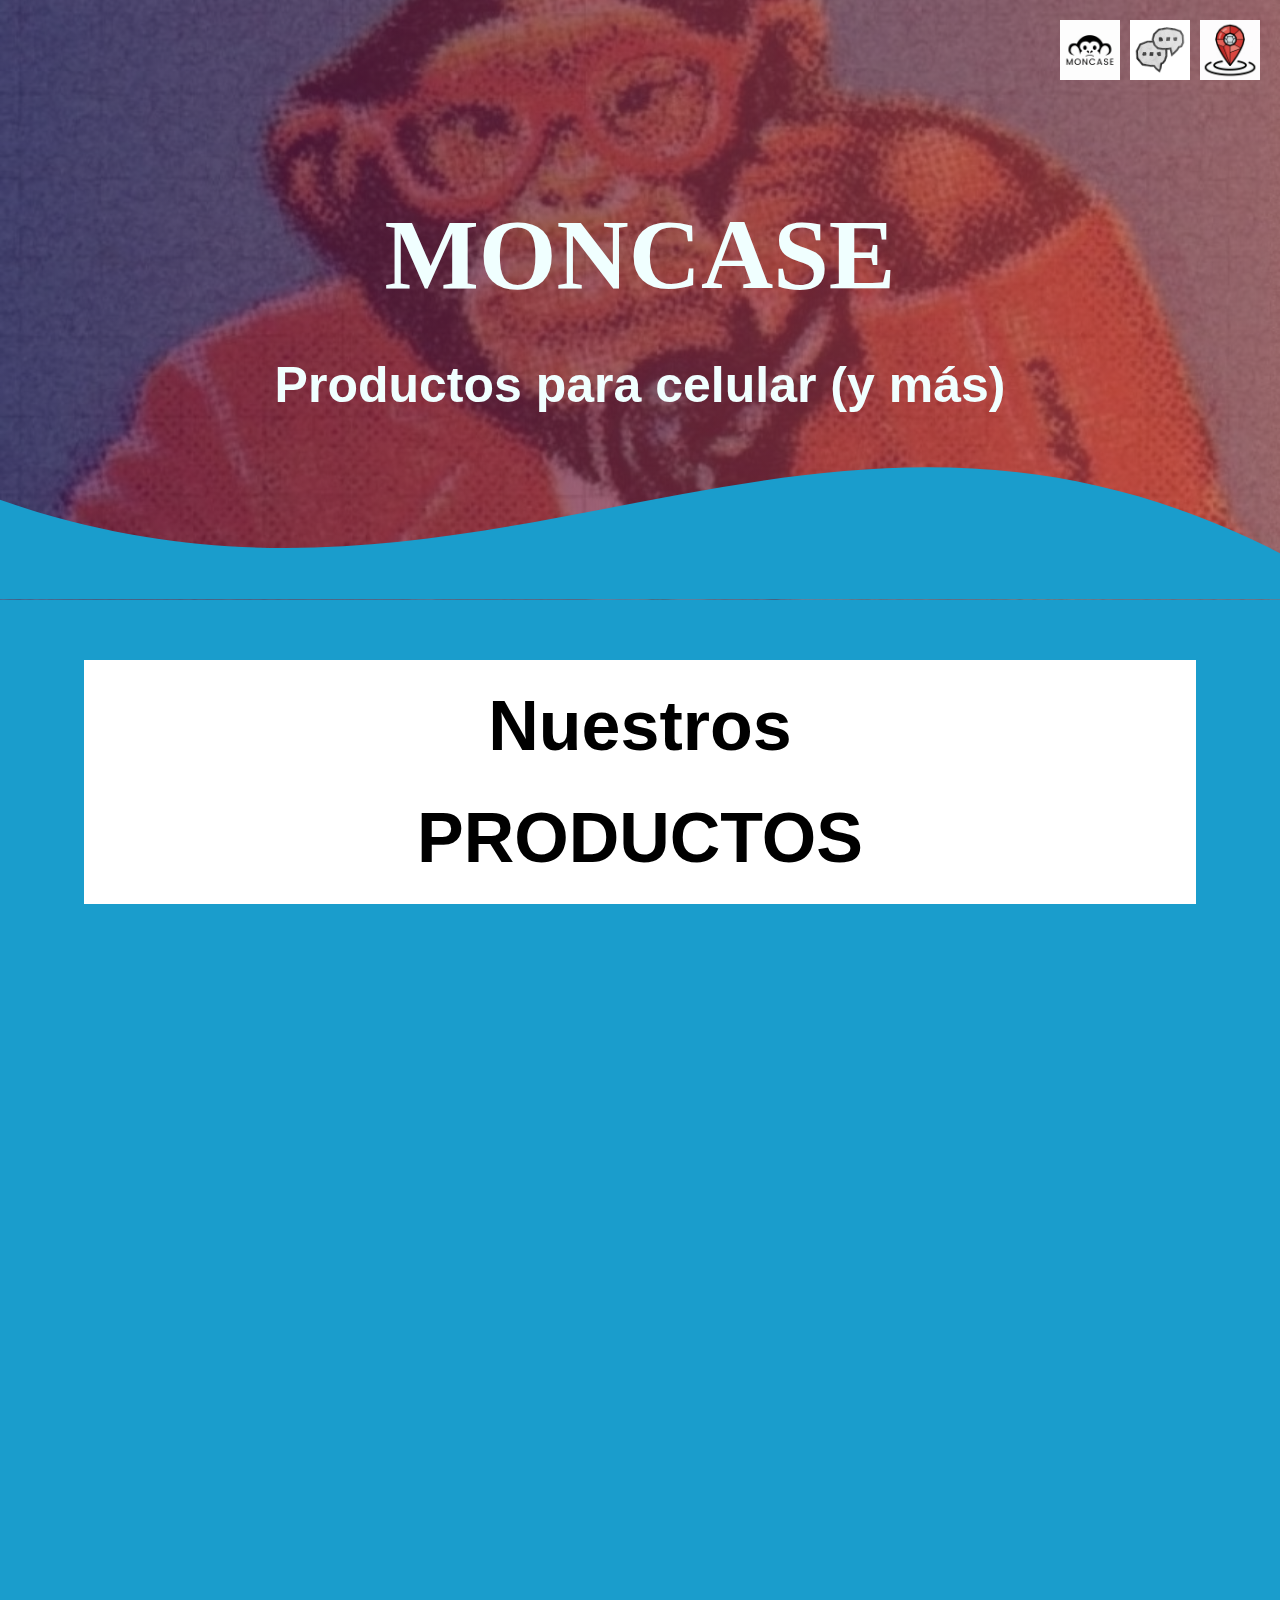
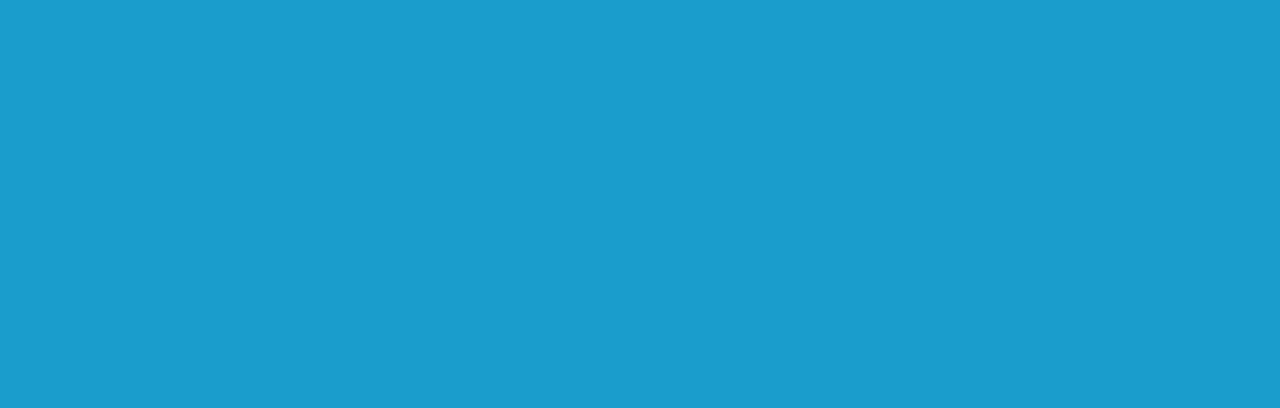
<file: index.html>
<!DOCTYPE html>
<html lang="es">
<head>
    <meta charset="utf-8">
    <link rel="stylesheet"  href="Style.css">
    <title>Pagina Principal</title>
    <link rel="shortcut icon" href="Imagenes/MonCaseLogoAlfa.png" type="image/x-icon">
</head>

<body>
<header>
    <nav class="nav">
        <img src="Imagenes/MonCase.png"> 
        <a href="https://wa.me/+527713435455"><img src="Imagenes/Contacto.jpg"></a>
        <a href="Ubicacion.html"><img src="Imagenes/Ubi.png"></a>
    </nav>

    <section class="textos-header ocultar-elemento">
        <h1>MONCASE</h1>
        <h2>Productos para celular (y más)</h2>
    </section>

<!--La wae la hicimos con pag web "getwaves.io xd" -->    
<div class="wave" style="height: 150px; overflow: hidden;">
<svg viewBox="0 0 500 150" preserveAspectRatio="none" style="height: 100%; width: 100%;">
<path d="M-0.00,49.85 C191.42,220.95 317.83,-138.28 501.24,104.81 
L500.00,149.60 L-0.00,149.60 Z" style="stroke: none; fill: #1a9dcc;"></path></svg></div>
</header>


<main>
<section class="Productos">
    <div class="contenedor">    
        <h2 class="titulo ocultar-elemento">Nuestros <br> PRODUCTOS </h2>
        <div class="galeria-prod">

            <div class="imagen-prod ocultar-elemento">
                <a href="fundas.html">
                    <img src="Imagenes/FundaIndex.png">
                </a>
                <div class="hover-galeria">
                    <a href="fundas.html"><img src="Imagenes/MonCaseLogoAlfa.png"></a>
                    <p>Fundas para celular</p>
                </div>
            </div>

            <div class="imagen-prod ocultar-elemento">
                <a href="accesorios.html"><img src="Imagenes/Accesorios.png"></a>
                <div class="hover-galeria">
                    <a href="accesorios.html"><img src="Imagenes/MonCaseLogoAlfa.png"></a>
                    <p>Accesorios para tu celular</p>
                </div>
            </div>

            <div class="imagen-prod ocultar-elemento">
                <a href="labubu.html"><img src="Imagenes/Labubu.png"></a>
                <div class="hover-galeria">
                    <a href="labubu.html"><img src="Imagenes/MonCaseLogoAlfa.png"></a>
                    <p>Otros productos</p>
                </div>
            </div>

        </div>
    </div>
</section>
</main>

<main>
<section class="Productos">
    <div class="contenedor">    
        <h2 class="titulo ocultar-elemento">Destacados <br> Del momento</h2>
        <div class="galeria-prod"> 

            <!-- Funda Spiderman -->
            <div class="imagen-prod ocultar-elemento">
                <a href="comprar.html?nombre=Funda%20Spiderman&precio=149&img=Imagenes/spiderman.png&desc=Funda%20con%20diseño%20de%20Spiderman">
                    <img src="Imagenes/spiderman.png">
                </a>
                <div class="hover-galeria">
                    <a href="comprar.html?nombre=Funda%20Spiderman&precio=149&img=Imagenes/spiderman.png&desc=Funda%20con%20diseño%20de%20Spiderman">
                        <img src="Imagenes/MonCaseLogoAlfa.png">
                    </a>
                    <p>Funda Spiderman</p>
                </div>
            </div>

            <!-- Funda Sneaker -->
            <div class="imagen-prod ocultar-elemento">
                <a href="comprar.html?nombre=Funda%20Sneaker&precio=149&img=Imagenes/fundatenis.png&desc=Funda%20con%20diseño%20de%20tenis">
                    <img src="Imagenes/fundatenis.png">
                </a>
                <div class="hover-galeria">
                    <a href="comprar.html?nombre=Funda%20Sneaker&precio=149&img=Imagenes/fundatenis.png&desc=Funda%20con%20diseño%20de%20tenis">
                        <img src="Imagenes/MonCaseLogoAlfa.png">
                    </a>
                    <p>Funda Sneaker</p>
                </div>
            </div>

            <!-- Bocina Vibe -->
            <div class="imagen-prod ocultar-elemento">
                <a href="comprar.html?nombre=Bocina%20Vibe&precio=699&img=Imagenes/bocinaneon.png&desc=Bocina%20Vibe%20con%20iluminación%20neón">
                    <img src="Imagenes/bocinaneon.png">
                </a>
                <div class="hover-galeria">
                    <a href="comprar.html?nombre=Bocina%20Vibe&precio=699&img=Imagenes/bocinaneon.png&desc=Bocina%20Vibe%20con%20iluminación%20neón">
                        <img src="Imagenes/MonCaseLogoAlfa.png">
                    </a>
                    <p>Bocina Vibe</p>
                </div>
            </div>

        </div>
    </div>
</section>
<script src="script.js"></script>
</main>
<!-- Lightbox Global -->
<div id="lightbox" class="lightbox">
    <span id="cerrarLB" class="cerrar">&times;</span>
    <img id="imgZoom" class="lightbox-img">
</div>


</body>
</html>
</file>
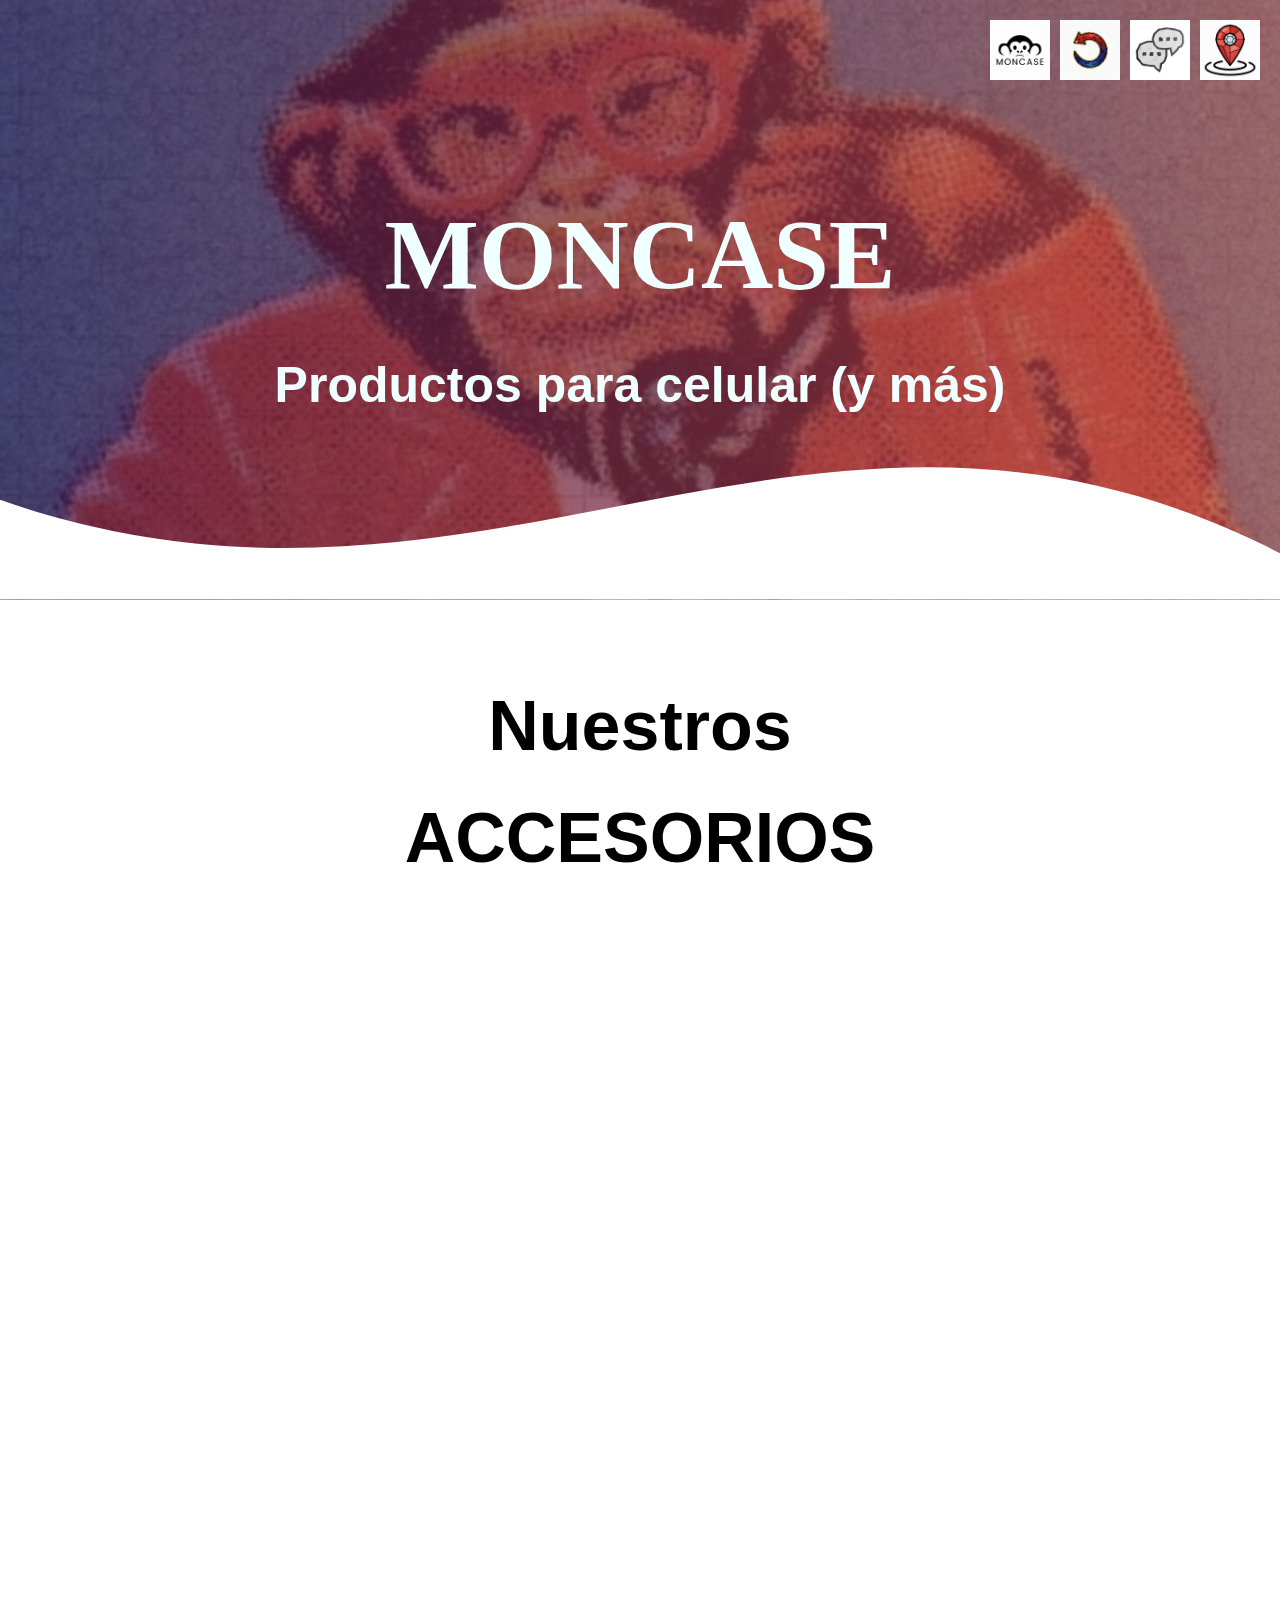
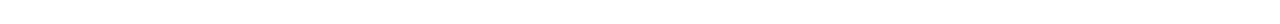
<file: accesorios.html>
<!DOCTYPE html>
<html lang="es">
<head>
    <meta charset="UTF-8">
    <meta name="viewport" content="width=device-width, initial-scale=1.0">
    <link rel="shortcut icon" href="Imagenes/MonCaseLogoAlfa.png" type="image/x-icon">
    <link rel="stylesheet"  href="Style.css">
    <title>Accesorios</title>
</head>
<body>
<header>
    <nav class="nav">
        <img src="Imagenes/MonCase.png">
        <a href="index.html"><img src="Imagenes/return.png"></a> 
        <a href="https://wa.me/+527713435455"><img src="Imagenes/Contacto.jpg"></a>
        <a href="Ubicacion.html"><img src="Imagenes/Ubi.png"></a>
    </nav>

    <section class="textos-header">
        <h1>MONCASE</h1>
        <h2>Productos para celular (y más)</h2>
    </section>

<div class="wave" style="height: 150px; overflow: hidden;">
<svg viewBox="0 0 500 150" preserveAspectRatio="none" style="height: 100%; width: 100%;">
<path d="M-0.00,49.85 C191.42,220.95 317.83,-138.28 501.24,104.81 L500.00,149.60 L-0.00,149.60 Z"
style="stroke: none; fill: #ffffff;"></path></svg></div>
</header>

<main>
<section class="Productos2">
    <div class="contenedor">    
        <h2 class="titulo">Nuestros <br> ACCESORIOS </h2>
        <div class="galeria-prod">

            <!-- Bocina Bront -->
            <div class="imagen-prod ocultar-elemento">
                <a href="comprar.html?nombre=Bocina%20Bront&precio=600&img=Imagenes/Fotos/Imagenes/bocinas/bront/bocina bront.jpg&desc=Bocina%20MOBO%20de%20alta%20potencia">
                    <img src="Imagenes/Fotos/Imagenes/bocinas/bront/bocina bront.jpg">
                </a>
                <div class="hover-galeria">
                    <a href="comprar.html?nombre=Bocina%20Bront&precio=600&img=Imagenes/Fotos/Imagenes/bocinas/bront/bocina bront.jpg&desc=Bocina%20MOBO%20de%20alta%20potencia">
                        <img src="Imagenes/MonCaseLogoAlfa.png">
                    </a>
                    <p>Bocina Bront MOBO</p>
                </div>
            </div>

            <!-- Bocina Vibe -->
            <div class="imagen-prod ocultar-elemento">
                <a href="comprar.html?nombre=Bocina%20Vibe&precio=600&img=Imagenes/Fotos/Imagenes/bocinas/vibe/bocina vibe.jpg&desc=Bocina%20Vibe%20MOBO%20RGB">
                    <img src="Imagenes/Fotos/Imagenes/bocinas/vibe/bocina vibe.jpg">
                </a>
                <div class="hover-galeria">
                    <a href="comprar.html?nombre=Bocina%20Vibe&precio=699&img=Imagenes/Fotos/Imagenes/bocinas/vibe/bocina vibe.jpg&desc=Bocina%20Vibe%20MOBO%20RGB">
                        <img src="Imagenes/MonCaseLogoAlfa.png">
                    </a>
                    <p>Bocina Vibe MOBO</p>
                </div>
            </div>

            <!-- Lápiz táctil -->
            <div class="imagen-prod ocultar-elemento">
                <a href="comprar.html?nombre=Lápiz%20Táctil&precio=149&img=Imagenes/Fotos/Imagenes/Lapiz tactil falta/lapiz.png&desc=Lápiz%20táctil%20universal">
                    <img src="Imagenes/Fotos/Imagenes/Lapiz tactil falta/lapiz.png">
                </a>
                <div class="hover-galeria">
                    <a href="comprar.html?nombre=Lápiz%20Táctil&precio=149&img=Imagenes/Fotos/Imagenes/Lapiz tactil falta/lapiz.png&desc=Lápiz%20táctil%20universal">
                        <img src="Imagenes/MonCaseLogoAlfa.png">
                    </a>
                    <p>Lapiz Táctil</p>
                </div>
            </div>

            <!-- AirPods Pro 2 -->
            <div class="imagen-prod ocultar-elemento">
                <a href="comprar.html?nombre=AirPods%20Pro%202&precio=1799&img=Imagenes/Fotos/Imagenes/audifonos/airpops (1).jpg&desc=AirPods%20Pro%202%20replica%20premium">
                    <img src="Imagenes/Fotos/Imagenes/audifonos/airpops (1).jpg">
                </a>
                <div class="hover-galeria">
                    <a href="comprar.html?nombre=AirPods%20Pro%202&precio=1799&img=Imagenes/Fotos/Imagenes/audifonos/airpops (1).jpg&desc=AirPods%20Pro%202%20replica%20premium">
                        <img src="Imagenes/MonCaseLogoAlfa.png">
                    </a>
                    <p>AirPods Pro 2</p>
                </div>
            </div>

            <!-- Cargador iPhone -->
            <div class="imagen-prod ocultar-elemento">
                <a href="comprar.html?nombre=Cargador%20iPhone&precio=199&img=Imagenes/Fotos/Imagenes/audifonos/cargadors.jpg&desc=Cargador%20iPhone%20rápido%20(USB-C)">
                    <img src="Imagenes/Fotos/Imagenes/audifonos/cargadors.jpg">
                </a>
                <div class="hover-galeria">
                    <a href="comprar.html?nombre=Cargador%20iPhone&precio=199&img=Imagenes/Fotos/Imagenes/audifonos/cargadors.jpg&desc=Cargador%20iPhone%20rápido%20(USB-C)">
                        <img src="Imagenes/MonCaseLogoAlfa.png">
                    </a>
                    <p>Cargador iPhone</p>
                </div>
            </div>

            <!-- AirPods Max -->
            <div class="imagen-prod ocultar-elemento">
                <a href="comprar.html?nombre=AirPods%20Max&precio=2599&img=Imagenes/Fotos/Imagenes/audifonos/podsmax.jpg&desc=AirPods%20Max%20replica%20premium">
                    <img src="Imagenes/Fotos/Imagenes/audifonos/podsmax.jpg">
                </a>
                <div class="hover-galeria">
                    <a href="comprar.html?nombre=AirPods%20Max&precio=2599&img=Imagenes/Fotos/Imagenes/audifonos/podsmax.jpg&desc=AirPods%20Max%20replica%20premium">
                        <img src="Imagenes/MonCaseLogoAlfa.png">
                    </a>
                    <p>AirPods Max</p>
                </div>
            </div>

        </div>
    </div>
</section>

<script src="script.js"></script>

</main>


</body>
</html>
</file>
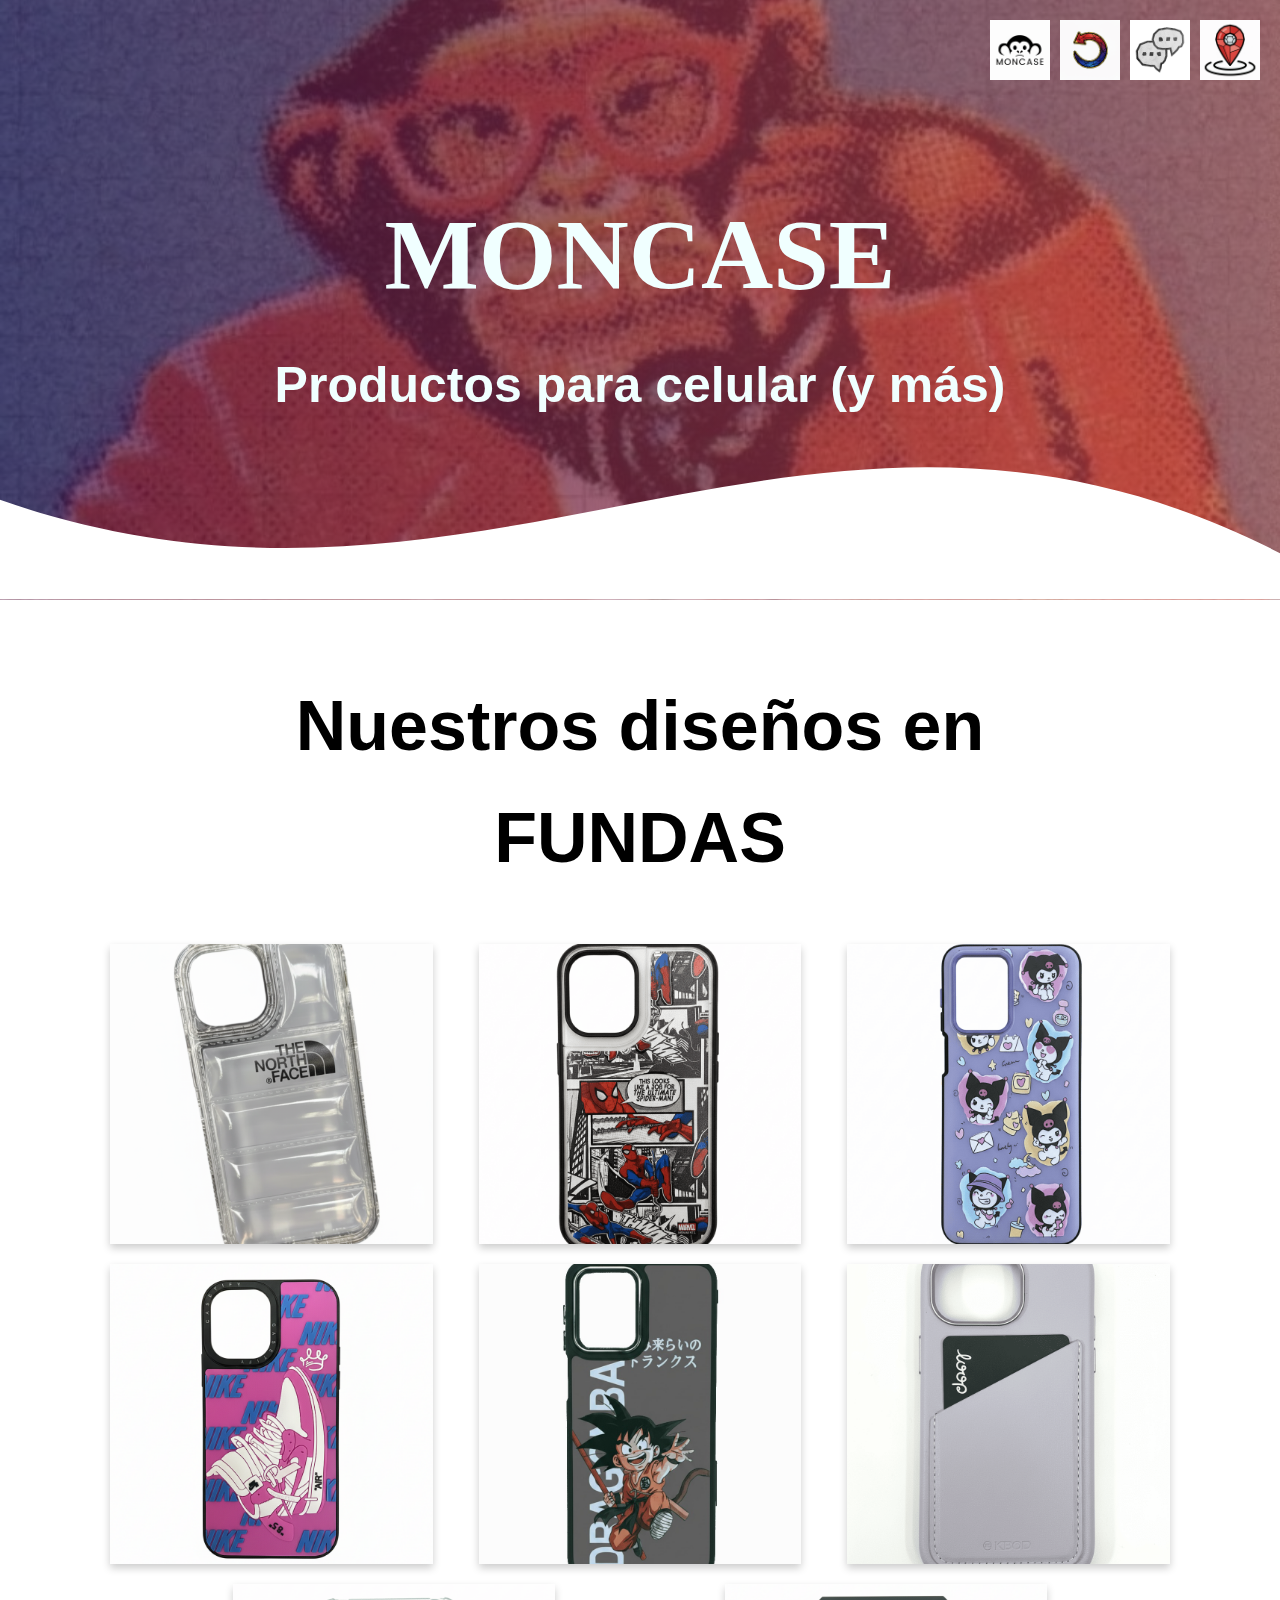
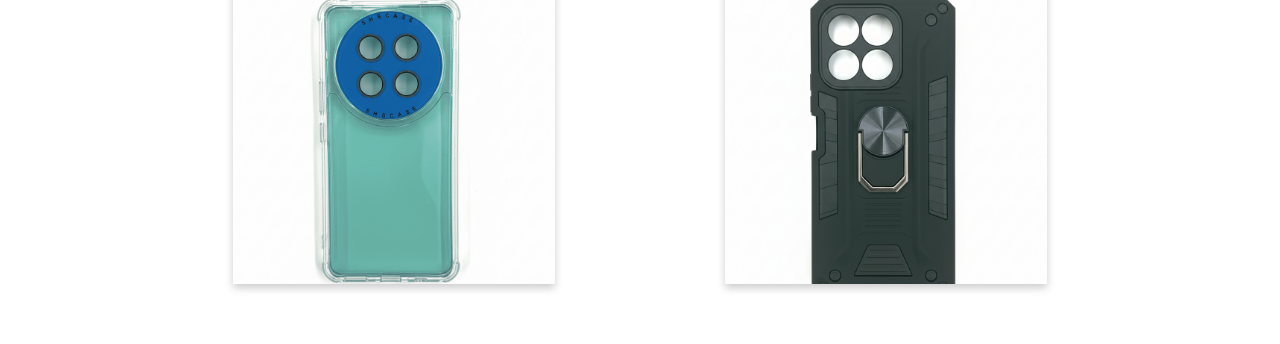
<file: fundas.html>
<!DOCTYPE html>
<html lang="es">
<head>
    <meta charset="UTF-8">
    <meta name="viewport" content="width=device-width, initial-scale=1.0">
    <link rel="shortcut icon" href="Imagenes/MonCaseLogoAlfa.png" type="image/x-icon">
    <link rel="stylesheet" href="Style.css">
    <title>Diseños de fundas</title>
</head>

<body>
<header>
    <nav class="nav">
        <img src="Imagenes/MonCase.png">
        <a href="index.html"><img src="Imagenes/return.png"></a> 
        <a href="https://wa.me/+527713435455"><img src="Imagenes/Contacto.jpg"></a>
        <a href="Ubicacion.html"><img src="Imagenes/Ubi.png"></a>
    </nav>

    <section class="textos-header">
        <h1>MONCASE</h1>
        <h2>Productos para celular (y más)</h2>
    </section>

<div class="wave" style="height: 150px; overflow: hidden;">
<svg viewBox="0 0 500 150" preserveAspectRatio="none" style="height: 100%; width: 100%;">
<path d="M-0.00,49.85 C191.42,220.95 317.83,-138.28 501.24,104.81 L500.00,149.60 L-0.00,149.60 Z"
style="stroke: none; fill: #ffffff;"></path></svg></div>
</header>

<main>
<section class="Productos2">
    <div class="contenedor">    
        <h2 class="titulo">Nuestros diseños en <br> FUNDAS</h2>

        <div class="galeria-prod">

            <!-- North Face -->
            <div class="imagen-prod">
                <a href="comprar.html?nombre=Funda%20North%20Face&precio=149&img=Imagenes/Fotos/Imagenes/Fundas/North Face Listo Jonatan/Principal/funda6Jona.png&desc=Funda%20North%20Face%20de%20alta%20calidad">
                    <img src="Imagenes/Fotos/Imagenes/Fundas/North Face Listo Jonatan/Principal/funda6Jona.png">
                </a>
                <div class="hover-galeria">
                    <a href="comprar.html?nombre=Funda%20North%20Face&precio=149&img=Imagenes/Fotos/Imagenes/Fundas/North Face Listo Jonatan/Principal/funda6Jona.png&desc=Funda%20North%20Face%20de%20alta%20calidad">
                        <img src="Imagenes/MonCaseLogoAlfa.png">
                    </a>
                    <p>North Face</p>
                </div>
            </div>

            <!-- Diseños M -->
            <div class="imagen-prod">
                <a href="comprar.html?nombre=Funda%20Spiderman&precio=149&img=Imagenes/Fotos/Imagenes/Fundas/Diseño/M/Principal/Spiderman.png&desc=Funda%20con%20diseño%20tipo%20Marvel">
                    <img src="Imagenes/Fotos/Imagenes/Fundas/Diseño/M/Principal/Spiderman.png">
                </a>
                <div class="hover-galeria">
                    <a href="comprar.html?nombre=Funda%20Spiderman&precio=149&img=Imagenes/Fotos/Imagenes/Fundas/Diseño/M/Principal/Spiderman   .png&desc=Funda%20con%20diseño%20tipo%20Marvel">
                        <img src="Imagenes/MonCaseLogoAlfa.png">
                    </a>
                    <p>Fundas con diseños</p>
                </div>
            </div>

            <!-- Diseños W -->
            <div class="imagen-prod">
                <a href="comprar.html?nombre=Funda%20Kuromi&precio=149&img=Imagenes/Fotos/Imagenes/Fundas/Diseño/W/Principal/kuromi.png&desc=Funda%20con%20diseño%20de%20Kuromi">
                    <img src="Imagenes/Fotos/Imagenes/Fundas/Diseño/W/Principal/kuromi.png">
                </a>
                <div class="hover-galeria">
                    <a href="comprar.html?nombre=Funda%20Kuromi&precio=149&img=Imagenes/Fotos/Imagenes/Fundas/Diseño/W/Principal/kuromi.png&desc=Funda%20con%20diseño%20de%20Kuromi">
                        <img src="Imagenes/MonCaseLogoAlfa.png">
                    </a>
                    <p>Funda con diseños</p>
                </div>
            </div>

            <!-- Goma -->
            <div class="imagen-prod">
                <a href="comprar.html?nombre=Funda%20de%20Goma&precio=129&img=Imagenes/Fotos/Imagenes/Fundas/Goma/Principal/goma.png&desc=Funda%20suave%20de%20goma%20siliconada">
                    <img src="Imagenes/Fotos/Imagenes/Fundas/Goma/Principal/goma.png">
                </a>
                <div class="hover-galeria">
                    <a href="comprar.html?nombre=Funda%20de%20Goma&precio=129&img=Imagenes/Fotos/Imagenes/Fundas/Goma/Principal/goma.png&desc=Funda%20suave%20de%20goma%20siliconada">
                        <img src="Imagenes/MonCaseLogoAlfa.png">
                    </a>
                    <p>Fundas de goma</p>
                </div>
            </div>

            <!-- Anime -->
            <div class="imagen-prod">
                <a href="comprar.html?nombre=Funda%20Anime&precio=149&img=Imagenes/Fotos/Imagenes/Fundas/Anime/Principal/koku.jpg&desc=Funda%20de%20anime%20premium">
                    <img src="Imagenes/Fotos/Imagenes/Fundas/Anime/Principal/koku.jpg">
                </a>
                <div class="hover-galeria">
                    <a href="comprar.html?nombre=Funda%20Anime&precio=149&img=Imagenes/Fotos/Imagenes/Fundas/Anime/Principal/koku.jpg&desc=Funda%20de%20anime%20premium">
                        <img src="Imagenes/MonCaseLogoAlfa.png">
                    </a>
                    <p>Fundas de anime</p>
                </div>
            </div>

            <!-- Wallet -->
            <div class="imagen-prod">
                <a href="comprar.html?nombre=Funda%20Wallet&precio=179&img=Imagenes/Fotos/Imagenes/Fundas/Wallet listo/Principal/wallet.png&desc=Funda%20con%20wallet%20incluido">
                    <img src="Imagenes/Fotos/Imagenes/Fundas/Wallet listo/Principal/wallet.png">
                </a>
                <div class="hover-galeria">
                    <a href="comprar.html?nombre=Funda%20Wallet&precio=179&img=Imagenes/Fotos/Imagenes/Fundas/Wallet listo/Principal/wallet.png&desc=Funda%20con%20wallet%20incluido">
                        <img src="Imagenes/MonCaseLogoAlfa.png">
                    </a>
                    <p>Funda con wallet</p>
                </div>
            </div>

            <!-- 360° -->
            <div class="imagen-prod">
                <a href="comprar.html?nombre=Funda%20360°&precio=149&img=Imagenes/Fotos/Imagenes/Fundas/360°/Principal/360.png&desc=Funda%20360°%20de%203%20piezas">
                    <img src="Imagenes/Fotos/Imagenes/Fundas/360°/Principal/360.png">
                </a>
                <div class="hover-galeria">
                    <a href="comprar.html?nombre=Funda%20360°&precio=149&img=Imagenes/Fotos/Imagenes/Fundas/360°/Principal/360.png&desc=Funda%20360°%20de%203%20piezas">
                        <img src="Imagenes/MonCaseLogoAlfa.png">
                    </a>
                    <p>360° (3pzas.)</p>
                </div>
            </div>

            <!-- Uso rudo -->
            <div class="imagen-prod">
                <a href="comprar.html?nombre=Funda%20Uso%20Rudo&precio=169&img=Imagenes/Fotos/Imagenes/Fundas/Uso rudo/Principal/rudo1.png&desc=Funda%20de%20uso%20rudo%20con%20anillo">
                    <img src="Imagenes/Fotos/Imagenes/Fundas/Uso rudo/Principal/rudo1.png">
                </a>
                <div class="hover-galeria">
                    <a href="comprar.html?nombre=Funda%20Uso%20Rudo&precio=169&img=Imagenes/Fotos/Imagenes/Fundas/Uso rudo/Principal/rudo1.png&desc=Funda%20de%20uso%20rudo%20con%20anillo">
                        <img src="Imagenes/MonCaseLogoAlfa.png">
                    </a>
                    <p>Uso rudo con anillo</p>
                </div>
            </div>

        </div>
    </div>
</section>
</main>


</body>
</html>
</file>
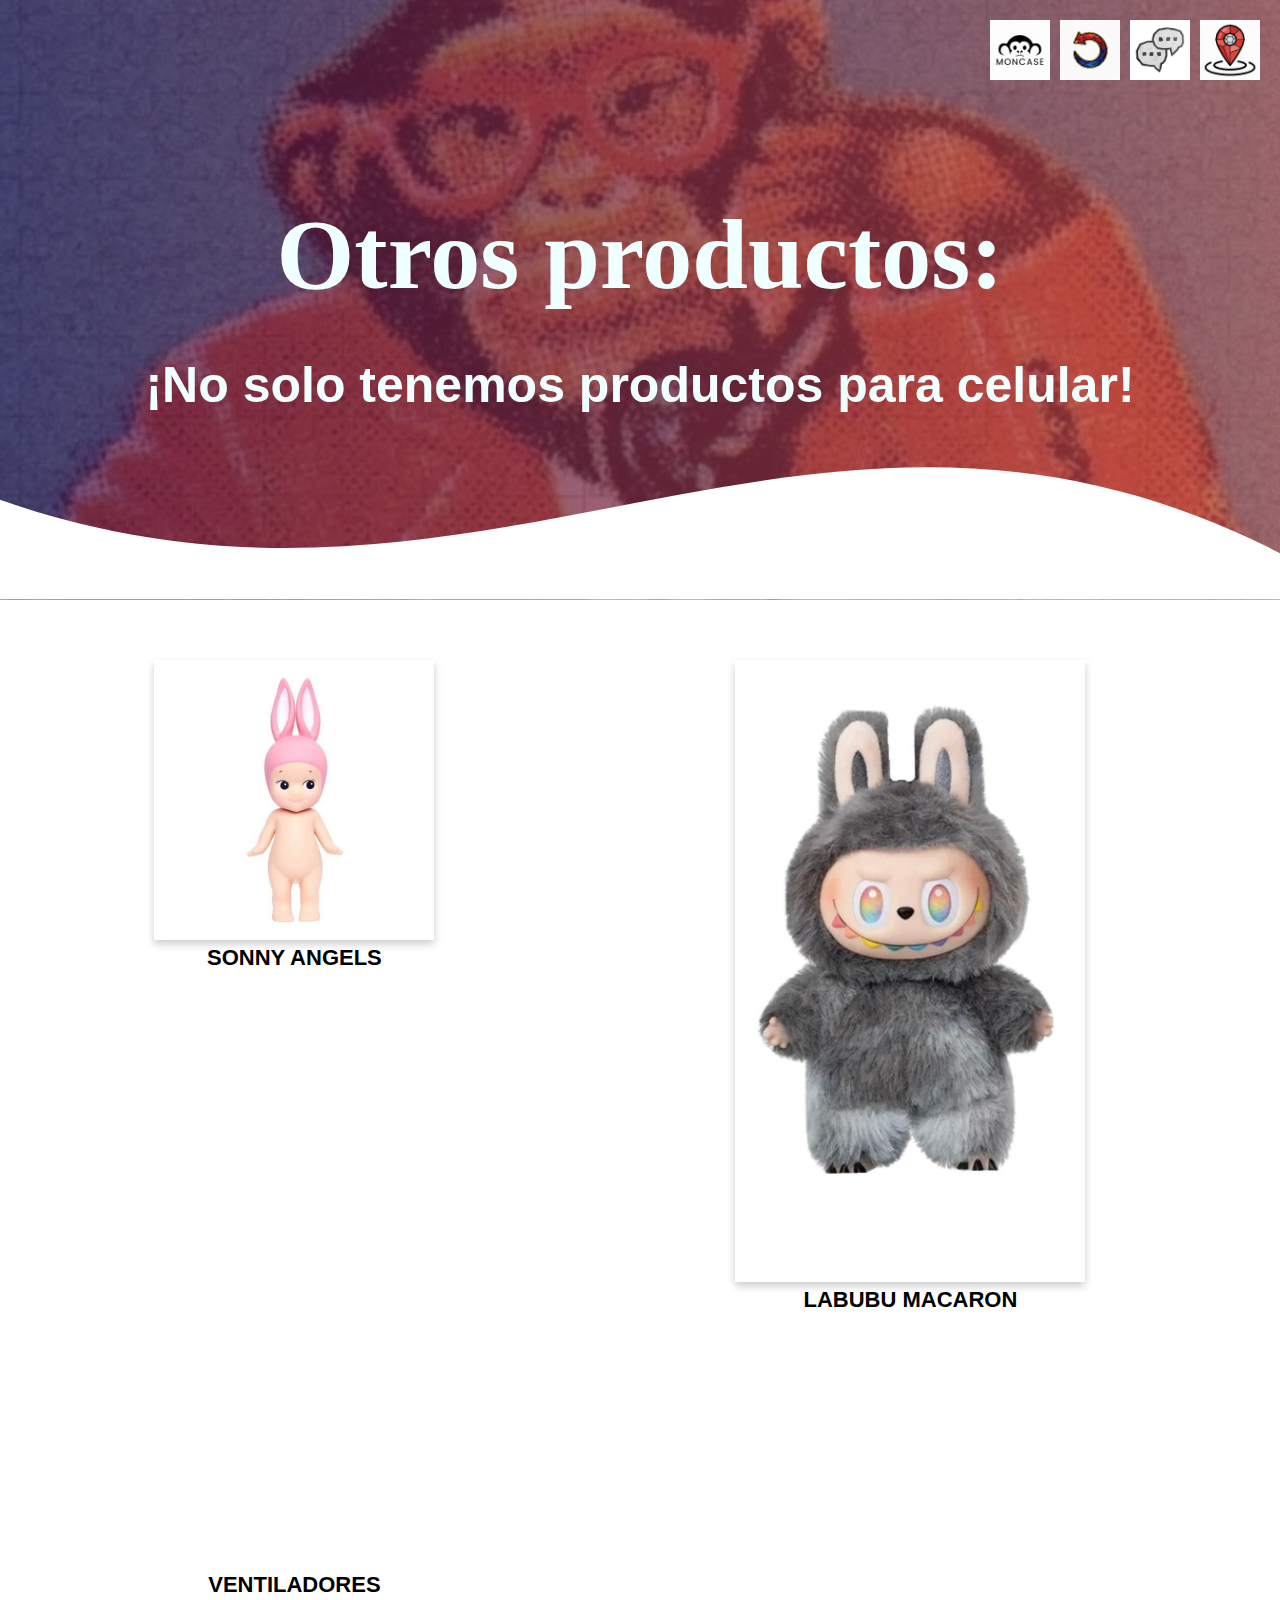
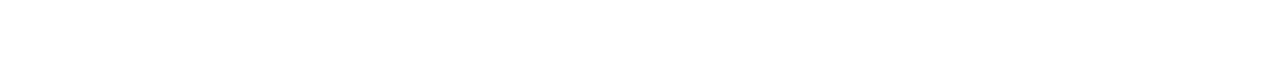
<file: labubu.html>
<!DOCTYPE html>
<html lang="es">
<head>
    <meta charset="utf-8">
    <link rel="stylesheet" href="Style.css">
    <title>Otros productos</title>
    <link rel="shortcut icon" href="Imagenes/MonCaseLogoAlfa.png" type="image/x-icon">
</head>

<body class="color">

<header>
    <nav class="nav">
        <img src="Imagenes/MonCase.png">
        <a href="index.html"><img src="Imagenes/return.png"></a> 
        <a href="https://wa.me/+527713435455"><img src="Imagenes/Contacto.jpg"></a>
        <a href="Ubicacion.html"><img src="Imagenes/Ubi.png"></a>
    </nav>

    <section class="textos-header">
        <h1>Otros productos:</h1>
        <h2>¡No solo tenemos productos para celular!</h2>
    </section>

    <div class="wave" style="height: 150px; overflow: hidden;">
        <svg viewBox="0 0 500 150" preserveAspectRatio="none" style="height: 100%; width: 100%;">
            <path d="M-0.00,49.85 C191.42,220.95 317.83,-138.28 501.24,104.81 
            L500.00,149.60 L-0.00,149.60 Z" style="stroke: none; fill: #ffffff;"></path>
        </svg>
    </div>
</header>

<!-- ==============================
         GALERÍA DE PRODUCTOS
     ============================== -->

<div class="galeria-labubu">

    <!-- COLUMNA IZQUIERDA -->
    <div class="columna-izquierda">

        <!-- SONNY ANGELS -->
        <article class="small-prod">
            <a href="comprar.html?nombre=Sonny%20Angels&precio=199&img=Imagenes/elweyangel.jpg&desc=Figura%20Sonny%20Angels%20coleccionable">
                <img class="imagen-prod ocultar-elemento" src="Imagenes/elweyangel.jpg" alt="Sonny Angels">
            </a>
            <h3>SONNY ANGELS</h3>
        </article>

        <!-- VENTILADORES -->
        <article class="small-prod">
            <a href="comprar.html?nombre=Ventilador%20Portátil&precio=149&img=Imagenes/ventiladoraeztetiz.jpg&desc=Ventilador%20portátil%20USB">
                <img class="imagen-prod ocultar-elemento" src="Imagenes/ventiladoraeztetiz.jpg" alt="Ventiladores">
            </a>
            <h3>VENTILADORES</h3>
        </article>

    </div>

    <!-- PRODUCTO PRINCIPAL: LABUBU -->
    <article class="labubu-prod">
        <a href="comprar.html?nombre=Labubu%20Macaron&precio=349&img=Imagenes/labubucomprimido.jpg&desc=Figura%20Labubu%20Macaron%20de%20colección">
            <img class="imagen-prod ocultar-elemento" src="Imagenes/labubucomprimido.jpg" alt="Labubu Macaron">
        </a>
        <h3>LABUBU MACARON</h3>
    </article>

</div>

<script src="script.js"></script>


</body>
</html>
</file>
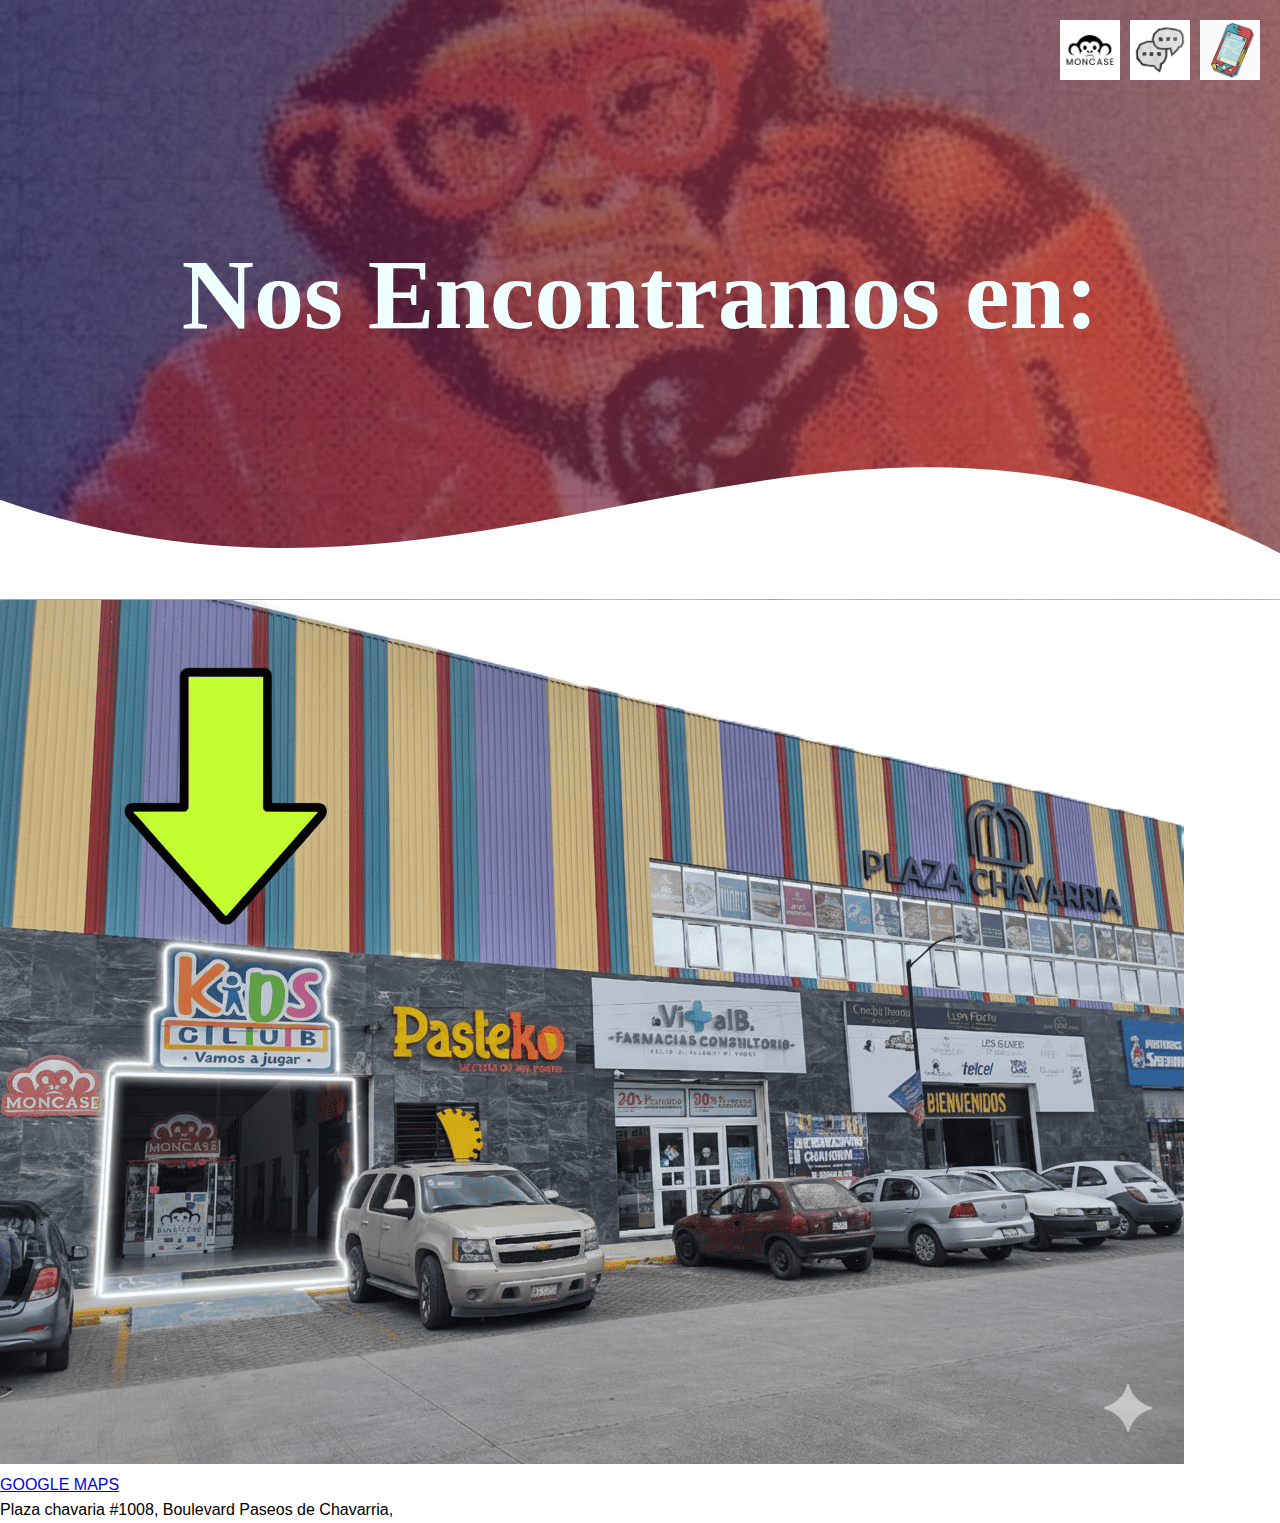
<file: Ubicacion.html>
<!DOCTYPE html>
<html>
<html lang="es">
<head>
    <meta charset="UTF-8">
    
    <title>¿Donde nos encontramos?</title>
    <link rel="shortcut icon" href="Imagenes\MonCaseLogoAlfa.png" type="image/x-icon">
    <link rel="stylesheet"  href="Style.css">
</head>
<body>

<header>
    <nav class = "nav">
        <img src="Imagenes\MonCase.png" > 
        <a href="https://wa.me/+527713435455"><img src="Imagenes\Contacto.jpg" ></a>
        <a href="index.html"><img src="Imagenes\Celular.png" ></a>
        
        
    </nav>
    <section class="textos-header">
        <h1>Nos Encontramos en:</h1>
        
    </section>
    <div class= "wave" style="height: 150px; overflow: hidden;" ><svg viewBox="0 0 500 150" preserveAspectRatio="none" style="height: 100%; width: 100%;"><path d="M-0.00,49.85 C191.42,220.95 317.83,-138.28 501.24,104.81 L500.00,149.60 L-0.00,149.60 Z" style="stroke: none; fill: #ffffff;"></path></svg></div>
  
</header>
<section class="plaza">
<img src="Imagenes\croquis.png">
    <section class="direcciones">
        <a href="https://maps.app.goo.gl/7VDZk2sERL4jBANi9?g_st=ipc"><p>GOOGLE MAPS</p></a> 
        <p>Plaza chavaria #1008, Boulevard Paseos de Chavarria, </p>
    </section>    
</section>
</body>
</html>
</file>
<file: Style.css>
* {
    padding: 0;
    box-sizing: border-box;
    margin: 0;
}
body {
    font-family: 'Gill Sans', 'Gill Sans MT', Calibri, 'Trebuchet MS', sans-serif;
    line-height: 1.6;
}

.color {
    background-color: #ffffff;
}

h3 {
    background-color: #fff;
}

h1 {
    font-size: 50px;
    margin-top: 10px;
    font-family: cursive;
}

.contenedor {
    padding: 60px 20px;
    width: 90%;
    max-width: 1200px;
    margin: auto;
}

.titulo {
    color: rgb(0, 0, 0);
    font-size: 70px;
    text-align: center;
    margin-bottom: 40px;
    background-color: #fff;
    padding: 10px 0;
}

header {
    width: 100%;
    height: 600px;
    background: linear-gradient(to right, hsla(296, 61%, 19%, 0.678), hsla(0, 54%, 54%, 0.682)), url(Imagenes/changoport.jpg);
    background-size: cover;
    background-position: center;
    background-attachment: scroll;
    position: relative;
}

.nav {
    padding: 20px 20px 0 0;
    text-align: right;
    display: flex;
    justify-content: flex-end;
    align-items: center;
}

.nav img {
    width: 60px;
    height: 60px;
    margin-left: 10px;
    transition: transform 0.3s;
}

nav > a:hover {
    border: none;
    cursor: pointer;
}

nav > a:hover img {
    transform: scale(1.1);
}


.wave {
    position: absolute;
    bottom: 0;
    width: 100%;
}

header .textos-header {
    display: flex;
    height: 430px;
    width: 100%;
    align-items: center;
    justify-content: center;
    flex-direction: column;
    text-align: center;
    padding: 0 20px;
}

.textos-header h1 {
    font-size: 80px;
    color: azure;
    margin-bottom: 10px;
}

.textos-header h2 {
    font-size: 30px;
    color: azure;
}

.Productos {
    background-color: #1a9dcc;
}

.Productos2 {
    background-color: #fff;
}

.galeria-prod {
    display: flex;
    justify-content: space-evenly;
    flex-wrap: wrap;
    gap: 20px;
}

.imagen-prod {
    width: 29%;
    height: 300px;
    margin-bottom: 0;
    position: relative;
    cursor: pointer;
    box-shadow: 0 4px 8px 0 rgba(0, 0, 0, 0.2);
    overflow: hidden;
    transition: transform 0.3s;
}

.imagen-prod:hover {
    transform: translateY(-5px);
}

.imagen-prod > img {
    width: 100%;
    height: 100%;
    object-fit: cover;
    display: block;
}

a img{
    width: 100%;
    height: 100%;
    object-fit: cover;
    display: block;
}

.hover-galeria {
    position: absolute;
    width: 100%;
    height: 100%;
    top: 0;
    transform: scale(0);
    background: hsla(0, 92%, 37%, 0.9);
    transition: transform .5s;
    display: flex;
    justify-content: center;
    align-items: center;
    flex-direction: column;
}

/* --- ESTILOS DE PÁGINA DE COMPRA --- */

.producto-detalles { 
    width: 100%;
    height: 48%; 
    position: relative;
    cursor: pointer;
    padding: 10px; /* Añadido para espacio interno */
    border: 1px solid #ccc; /* Borde sutil */
    box-shadow: 0 2px 4px rgba(0, 0, 0, 0.1); /* Sombra para resaltar */
}

.producto-detalles.descripcion {
    /* Estilo específico para el bloque de descripción */
    line-height: 1.8; /* Mayor espacio entre líneas para legibilidad */
    text-align: justify;
    padding: 20px;
    margin-top: 20px; /* Separación de la caja de precio/compra */
    height: auto; /* Altura automática para el contenido */
}

.producto-detalles p {
    white-space: pre-line; /* Permite saltos de línea dentro del texto */
    font-size: 16px;
    color: #333;
}

.producto-detalles .precio {
    color: #ff0000; /* Color rojo para el precio */
    font-size: 70px;
    margin: 0;
    font-family: 'Arial Black', Gadget, sans-serif;
}

.columna-derecha { 
    display: flex;
    flex-direction: column;
    justify-content: space-between;
    width: 48%; 
}
.galeria-compra {
    display: flex;
    justify-content: space-between;
    align-items: flex-start; /* Alineación al inicio para que el contenido determine la altura */
    flex-wrap: nowrap;
    padding: 60px 0; 
    width: 90%;
    max-width: 1000px;
    margin: auto;
}

.producto-principal {
    width: 48%; 
    position: relative;
    cursor: pointer;
    border: 1px solid #ccc; 
    box-shadow: 0 4px 8px 0 rgba(0, 0, 0, 0.2);
}

.producto-principal img {
    width: 100%;
    height: auto; 
    object-fit: cover;
}

header .textos-header{
    display: flex;
    height: 430px;
    width: 100%;
    align-items: center;
    justify-content: center;
    flex-direction: column;
}

.textos-header2 h1{
    font-size: 100px;
    color: hsl(10, 100%, 50%);

}

.textos-header2 a{
    font-size: 50px;
    color: #ff2a00;

}



.textos-header h1{
    font-size: 100px;
    
    color: azure;
}

.textos-header h2{
    font-size: 50px;
    color: azure;
}

.producto-detalles img {
    width: 100%;
    height: 100%; 
    object-fit: cover;
    display: flex;
}

/* --- ESTILOS DE FOOTER --- */
footer {
    background-color: #1a9dcc; /* El color de fondo de .Productos */
    color: white;
    padding: 40px 20px 10px;
    text-align: center;
    display: flex;
    flex-wrap: wrap;
    justify-content: space-around;
    gap: 20px;
    margin-top: 40px;
}

.contenedor-footer {
    flex-basis: 25%; /* Aproximadamente 1/4 del espacio */
    max-width: 300px;
    text-align: left;
}

footer h3, footer h4 {
    color: #fff;
    margin-bottom: 10px;
    font-size: 20px;
    background: none;
}

footer p, footer a {
    color: #f0f0f0;
    font-size: 14px;
    text-decoration: none;
    margin: 5px 0;
    display: block;
}

footer a:hover {
    text-decoration: underline;
}

.redes-sociales img {
    width: 30px;
    height: 30px;
    margin-right: 10px;
    vertical-align: middle;
    transition: transform 0.3s;
}

.redes-sociales img:hover {
    transform: scale(1.2);
}

.copyright {
    width: 100%;
    text-align: center;
    margin-top: 20px;
    padding-top: 10px;
    border-top: 1px solid rgba(255, 255, 255, 0.2);
    font-size: 12px;
}
/* --- FIN ESTILOS DE FOOTER --- */


/* 1. ESTADO INICIAL (OCULTO) */
/* Aplica esta clase a todos los elementos que quieres que aparezcan gradualmente */
.ocultar-elemento {
    opacity: 0; /* Totalmente transparente */
    transform: translateY(20px); /* Ligeramente debajo de su posición final */
    transition: opacity 0.6s ease-out, transform 0.6s ease-out; /* Transición suave */
}

/* 2. ESTADO FINAL (VISIBLE) */
.mostrar-elemento {
    opacity: 1; /* Totalmente visible */
    transform: translateY(0); /* Vuelve a su posición original */
}
/* Estilo del header cuando está fijo (sticky) */
.header-fijo {
    /* Aquí definimos el cambio de estilo */
    position: fixed; /* Lo fija en la parte superior */
    top: 0;
    width: 100%;
    background-color: #000000; /* Fondo negro (o el color que prefieras) */
    box-shadow: 0 4px 6px rgba(0, 0, 0, 0.1); /* Sombra sutil */
    padding: 10px 0; /* Un poco de padding si quieres reducir su tamaño */
    z-index: 1000; /* Asegura que esté por encima de otros elementos */
    transition: all 0.3s ease; /* Transición suave para el cambio */
}

/* Opcional: Estilo para la navegación dentro del header fijo si quieres que los enlaces cambien */
.header-fijo .nav {
    /* Ajustes específicos para la nav en modo fijo */
    align-items: center;
}

.header-fijo img {
    /* Por ejemplo, reducir el tamaño de las imágenes/logos cuando está fijo */
    height: 40px; 
}

/* --- ANIMACIÓN DE APARICIÓN (Scroll Reveal) --- */

/* Clase para ocultar elementos inicialmente. Aplica esto a todos los elementos que quieres que aparezcan gradualmente */
.ocultar-elemento {
    opacity: 0; /* Totalmente transparente */
    transform: translateY(30px); /* Se mueve un poco más desde abajo */
    /* Aumentamos la duración de la transición para que sea más lenta y suave */
    transition: opacity 1s ease-out, transform 1s ease-out; 
}

/* Clase para mostrar elementos. El JS la añade cuando el elemento es visible */
.mostrar-elemento {
    opacity: 1; /* Totalmente visible */
    transform: translateY(0); /* Vuelve a su posición original */
}

/* --- ANIMACIÓN DE ELEVACIÓN AL HOVER PARA BOTONES/ENLACES --- */

/* Aplicamos al contenedor de navegación para los íconos de Contacto y Ubicación */
.nav a img {
    transition: transform 0.3s ease; /* Transición para la elevación */
}

.nav a img:hover {
    transform: translateY(-5px); /* Se eleva 5px al pasar el ratón */
}

/* Aplicamos a los enlaces/imágenes dentro de las galerías de productos */
.hover-galeria a img {
    transition: transform 0.5s ease, box-shadow 0.5s ease; /* Transición para elevación y sombra */
}

.hover-galeria a img:hover {
    transform: translateY(-5px); /* Se eleva 5px */
    box-shadow: 0 8px 16px rgba(0, 0, 0, 0.2); /* Añade una sombra para efecto 3D */
}

/* Si tienes otros enlaces o botones, puedes añadir reglas similares */
/* Por ejemplo, para los enlaces de texto de productos si los tuvieras: */
.hover-galeria p a {
    transition: color 0.5s ease;
}
.hover-galeria p a:hover {
    color: #1a9dcc; /* Cambia de color al pasar el ratón */
}

/* ===============================
   FIX DEL ACOMODO PARA LABUBU
   =============================== */

.galeria-labubu {
    display: grid;
    grid-template-columns: 40% 60%;
    gap: 40px;
    width: 90%;
    max-width: 1200px;
    margin: 60px auto;
}

.columna-izquierda {
    display: flex;
    flex-direction: column;
    gap: 40px;
}

.labubu-prod {
    display: flex;
    flex-direction: column;
    justify-content: flex-start;
}

/* ===========================================
   FIX DE TAMAÑOS PARA LABUBU Y PRODUCTOS
   =========================================== */

/* Tamaño fijo para las imágenes pequeñas (Sonny + Ventilador) */
.columna-izquierda .small-prod img {
    width: 100%;
    max-width: 280px;
    height: auto;
    margin: auto;
    display: block;
}

/* Tamaño más grande para Labubu */
.labubu-prod img {
    width: 100%;
    max-width: 350px;
    height: auto;
    margin: auto;
    display: block;
}

/* Centramos textos */
.small-prod h3,
.labubu-prod h3 {
    text-align: center;
    font-size: 22px;
}


/* ===============================
   Galería de imágenes adicionales
   =============================== */

.galeria-extra {
    display: flex;
    justify-content: center;
    gap: 20px;
    margin-top: 25px;
    margin-bottom: 20px;
}

.galeria-extra img {
    width: 140px;
    height: 140px;
    object-fit: cover;
    border: 1px solid #ccc;
    border-radius: 8px;
    padding: 5px;
    background: white;
    transition: transform .2s ease;
}

.galeria-extra img:hover {
    transform: scale(1.05);
}

/* ===============================
   Galería de imágenes adicionales
   =============================== */

.galeria-extra {
    display: flex;
    justify-content: center;
    gap: 20px;
    margin-top: 25px;
    margin-bottom: 20px;
}

.galeria-extra img {
    width: 140px;
    height: 140px;
    object-fit: cover;
    border: 1px solid #ccc;
    border-radius: 8px;
    padding: 5px;
    background: white;
    transition: transform .2s ease;
}

.galeria-extra img:hover {
    transform: scale(1.05);
}


/* ===============================
   LIGHTBOX / ZOOM PARA IMÁGENES
   =============================== */

.lightbox {
    display: none;
    position: fixed;
    z-index: 9999;
    left: 0;
    top: 0;
    width: 100%;
    height: 100%;
    background: rgba(0, 0, 0, 0.8);
    justify-content: center;
    align-items: center;
}

.lightbox-img {
    max-width: 90%;
    max-height: 90%;
    border-radius: 10px;
    box-shadow: 0 0 20px rgba(255,255,255,0.5);
}

.cerrar {
    position: absolute;
    top: 25px;
    right: 40px;
    font-size: 45px;
    color: white;
    cursor: pointer;
    font-weight: bold;
}




@media (max-width: 850px) {

    header {
        height: auto;
        padding-bottom: 50px;
    }

    .galeria-compra {
        grid-template-columns: 1fr;
    }

    .galeria-labubu {
        grid-template-columns: 1fr;
    }

    .columna-izquierda {
        order: 2;
    }

    .labubu-prod {
        order: 1;
    }
}

.galeria-prod{
    grid-template-columns: 1fr;
}

.Productos2{
    grid-template-columns: 1fr;
}

.contenedor{
    grid-template-columns: 1fr;
}

@media (max-width: 600px) {
    .nav img {
        width: 32px;
    }

    .textos-header h1 {
        font-size: 40px;
    }

    .titulo {
        font-size: 30px;
    }
}
</file>
